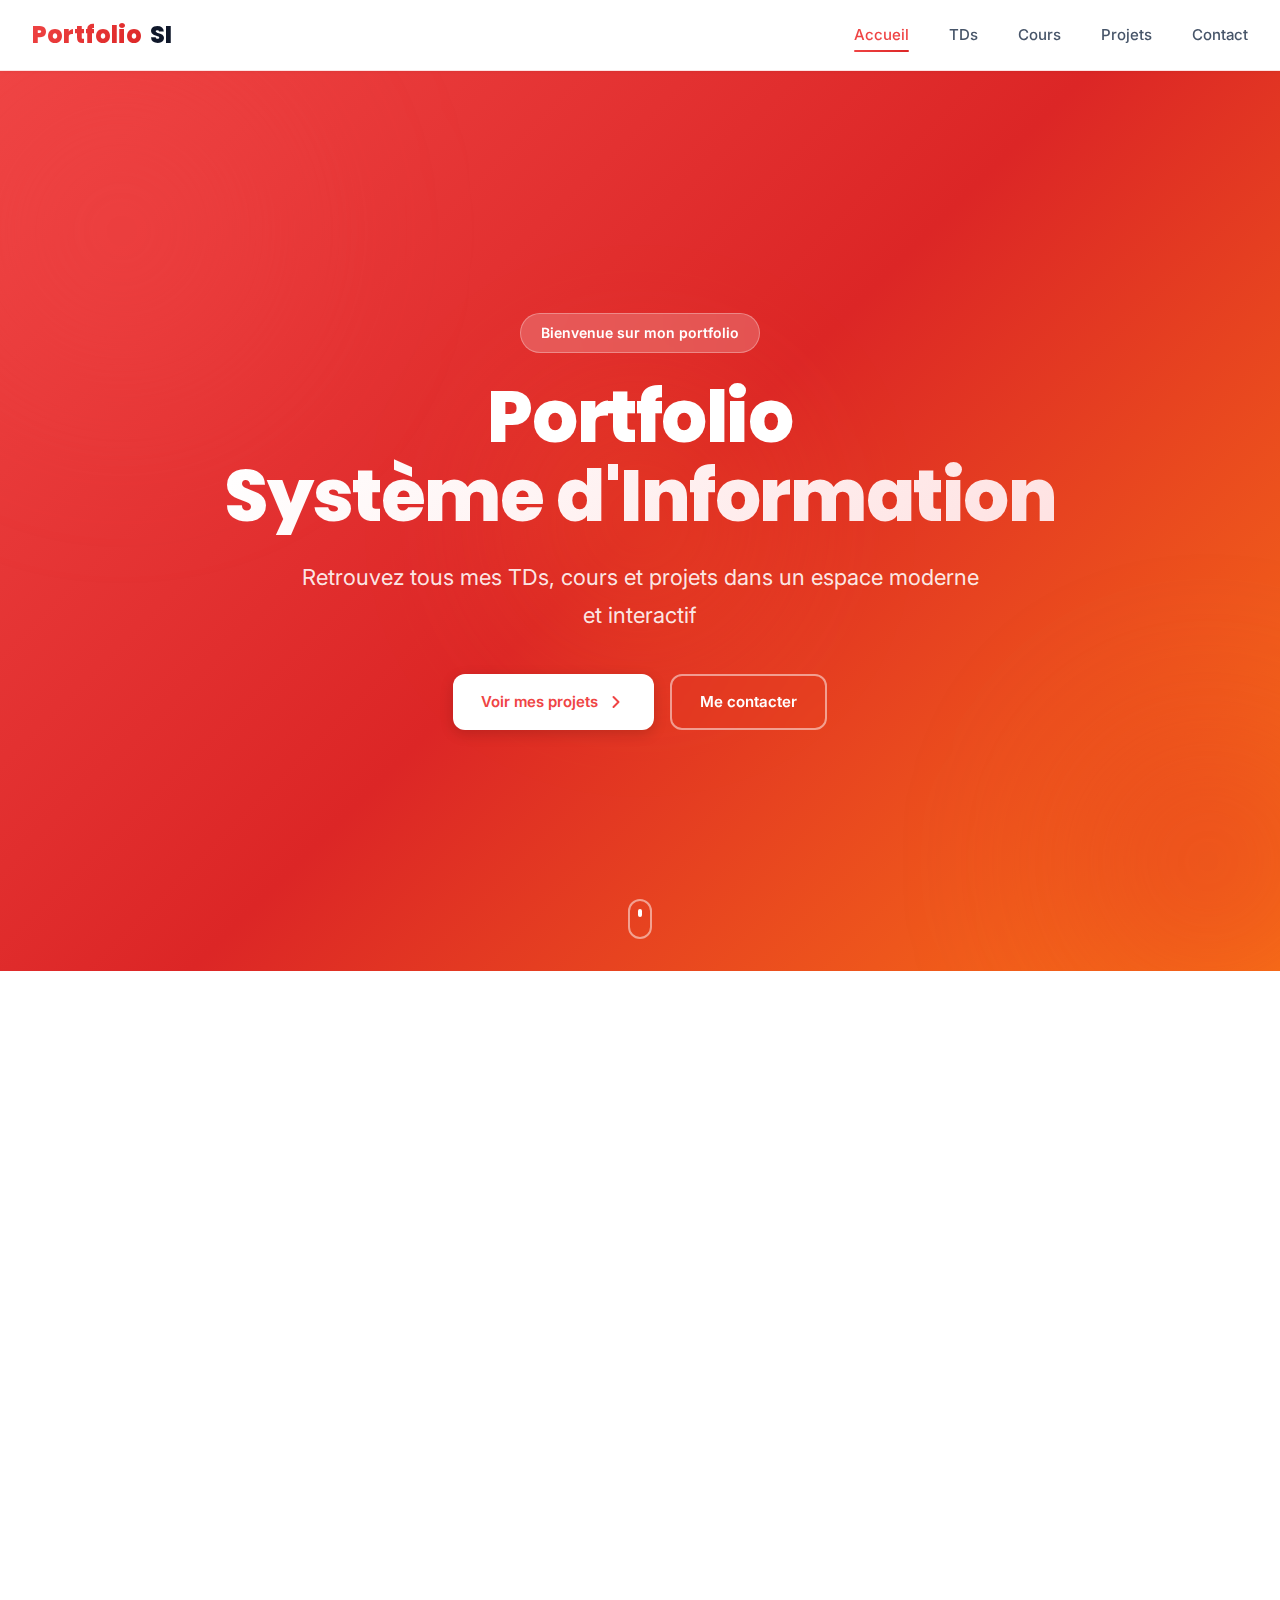
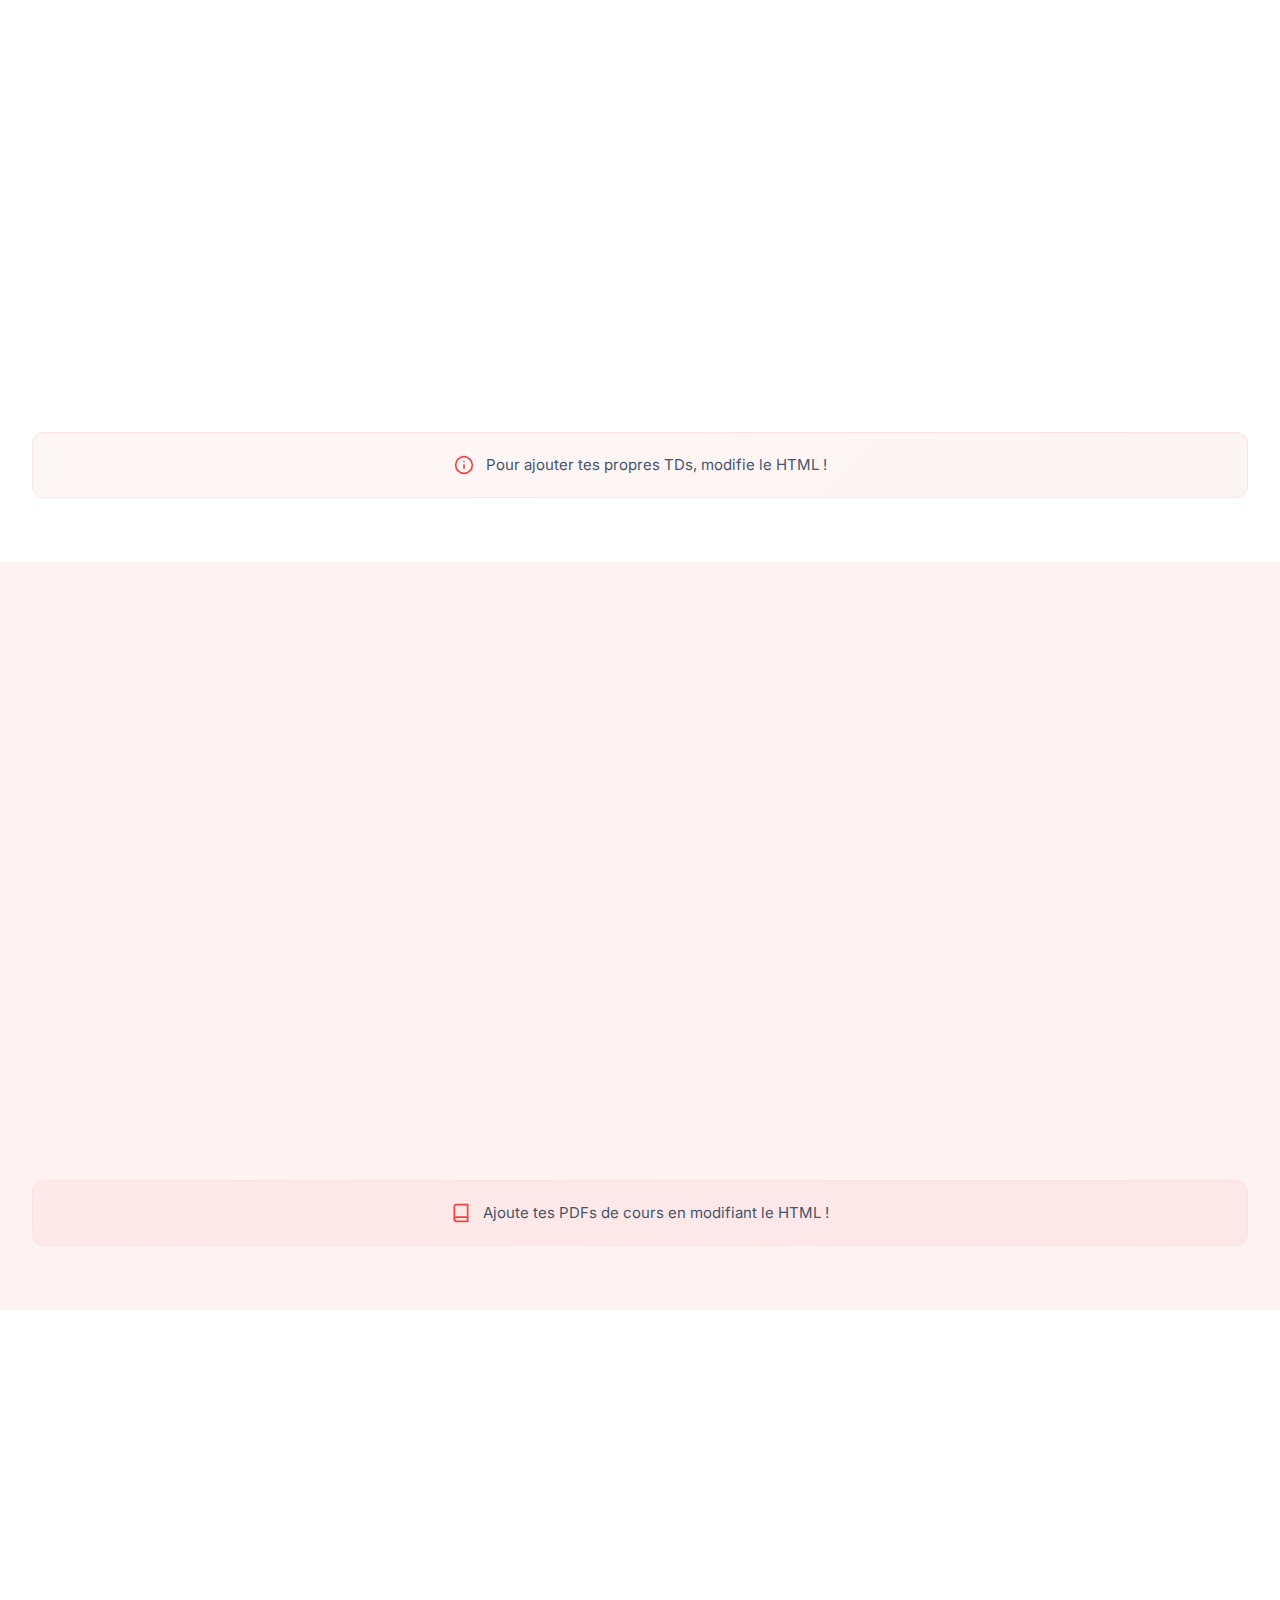
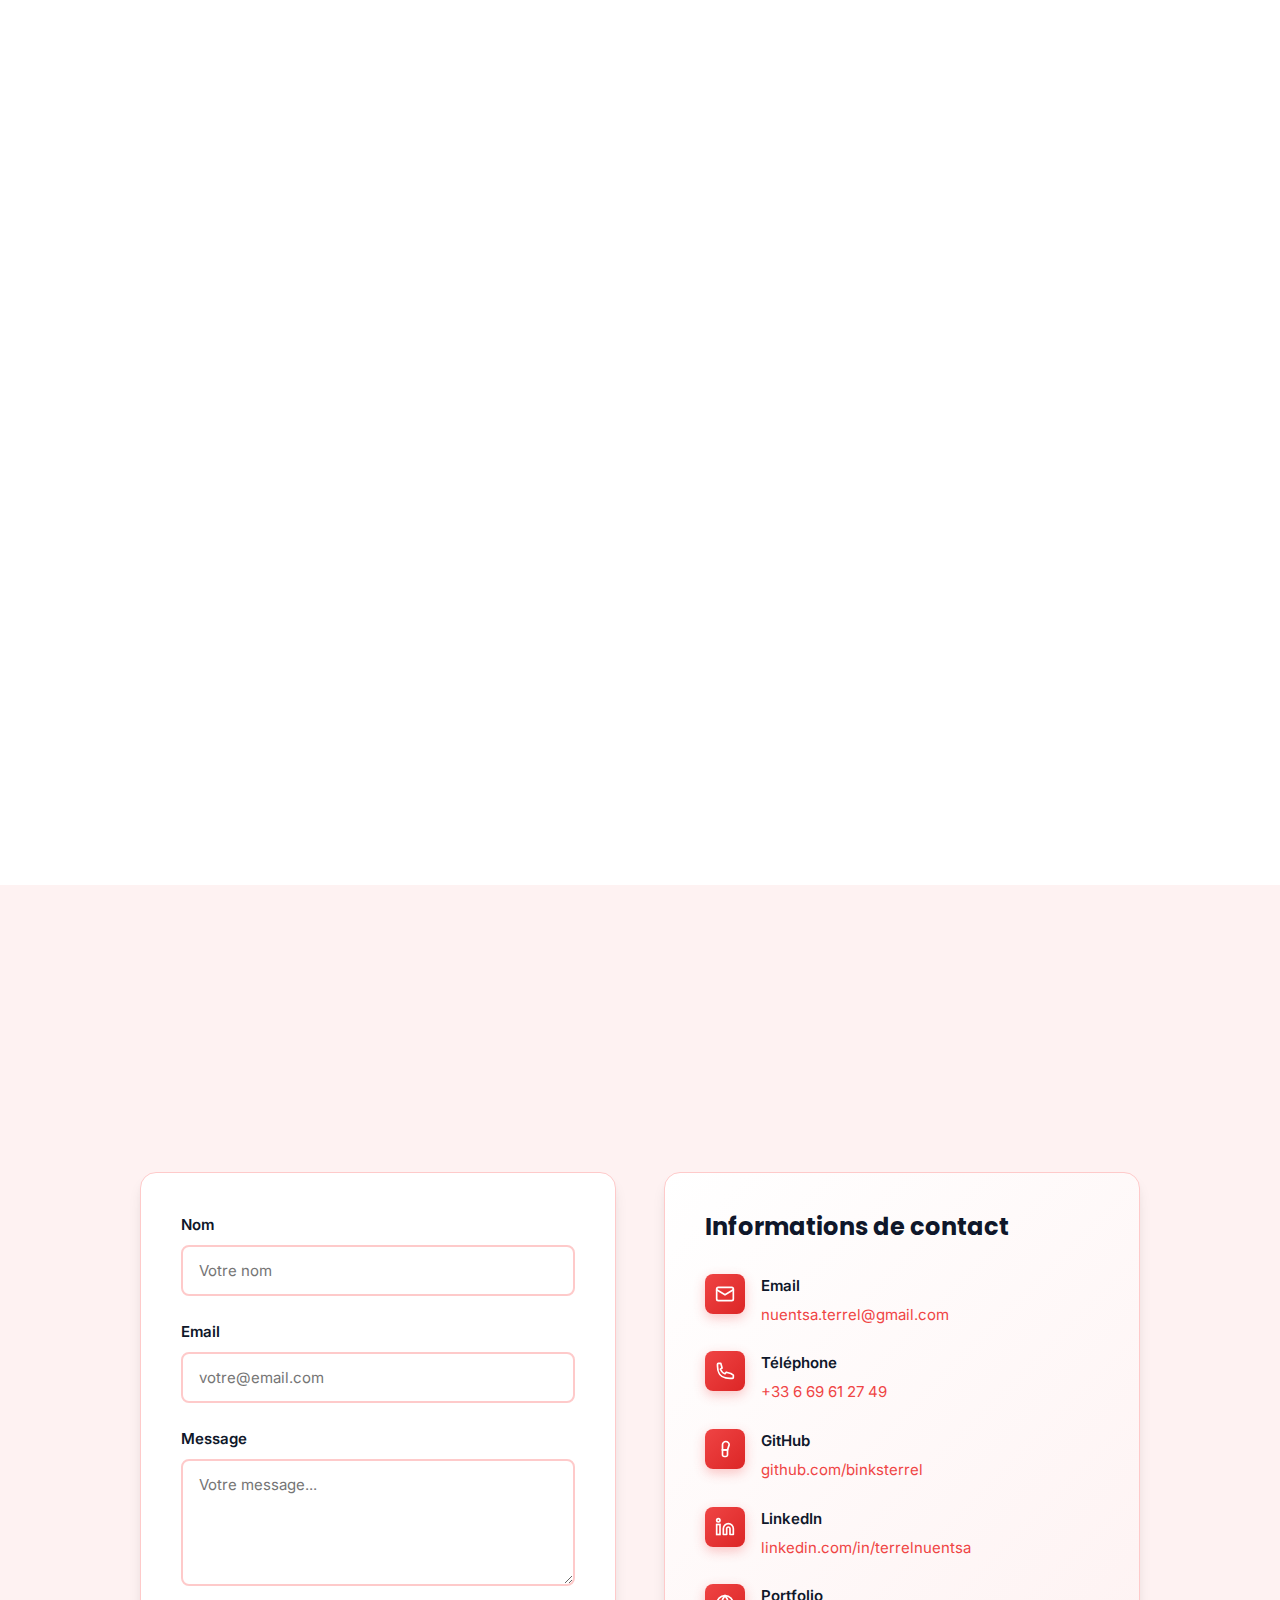
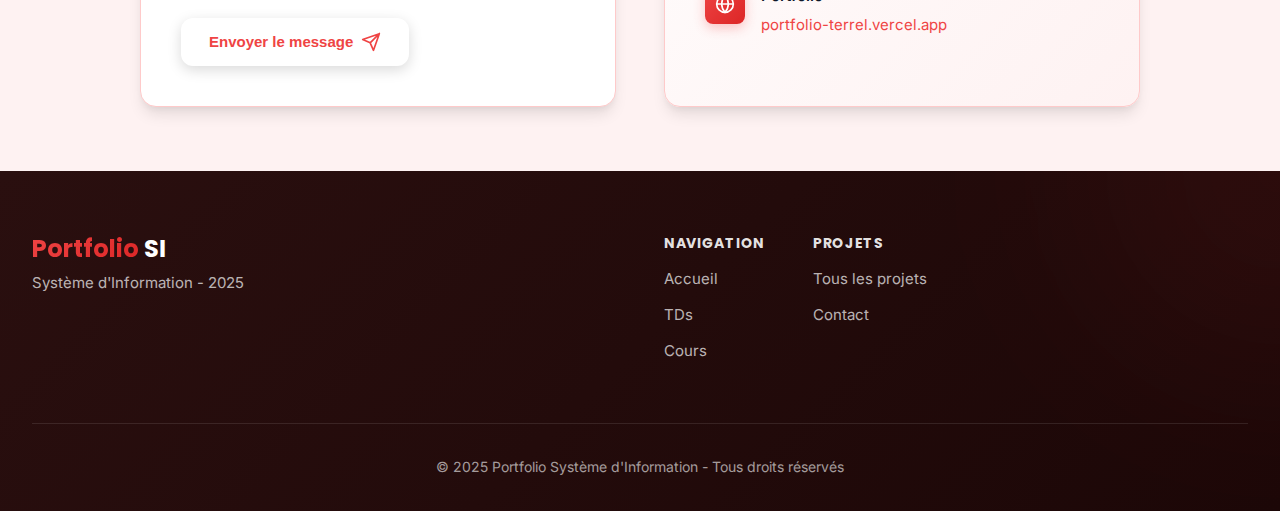
<file: index.html>
<!DOCTYPE html>
<html lang="fr">
<head>
    <meta charset="UTF-8">
    <meta name="viewport" content="width=device-width, initial-scale=1.0">
    <title>Portfolio Système d'Information</title>
    <link rel="preconnect" href="https://fonts.googleapis.com">
    <link rel="preconnect" href="https://fonts.gstatic.com" crossorigin>
    <link href="https://fonts.googleapis.com/css2?family=Inter:wght@300;400;500;600;700;800&family=Poppins:wght@600;700;800&display=swap" rel="stylesheet">
    <link rel="stylesheet" href="style.css">
</head>
<body>
    <nav class="navbar">
        <div class="nav-container">
            <a href="#accueil" class="nav-logo">
                <span class="logo-gradient">Portfolio</span> SI
            </a>
            <ul class="nav-menu">
                <li><a href="#accueil" class="nav-link active">Accueil</a></li>
                <li><a href="#tds" class="nav-link">TDs</a></li>
                <li><a href="#cours" class="nav-link">Cours</a></li>
                <li><a href="#projets" class="nav-link">Projets</a></li>
                <li><a href="#contact" class="nav-link">Contact</a></li>
            </ul>
        </div>
    </nav>

    <section id="accueil" class="hero">
        <div class="hero-background">
            <div class="gradient-orb orb-1"></div>
            <div class="gradient-orb orb-2"></div>
            <div class="gradient-orb orb-3"></div>
        </div>
        <div class="hero-content">
            <div class="hero-badge">Bienvenue sur mon portfolio</div>
            <h1 class="hero-title">
                Portfolio <span class="gradient-text">Système d'Information</span>
            </h1>
            <p class="hero-subtitle">Retrouvez tous mes TDs, cours et projets dans un espace moderne et interactif</p>
            <div class="hero-buttons">
                <a href="#projets" class="btn btn-primary">
                    <span>Voir mes projets</span>
                    <svg width="20" height="20" viewBox="0 0 20 20" fill="none">
                        <path d="M7.5 15L12.5 10L7.5 5" stroke="currentColor" stroke-width="2" stroke-linecap="round" stroke-linejoin="round"/>
                    </svg>
                </a>
                <a href="#contact" class="btn btn-secondary">
                    <span>Me contacter</span>
                </a>
            </div>
        </div>
        <div class="scroll-indicator">
            <div class="mouse"></div>
        </div>
    </section>

    <section id="tds" class="section">
        <div class="container">
            <div class="section-header">
                <span class="section-badge">Apprentissage</span>
                <h2 class="section-title">Travaux Dirigés</h2>
                <p class="section-description">Découvrez mes travaux dirigés et exercices pratiques</p>
            </div>
            <div class="cards-grid">
                <div class="card">
                    <div class="card-icon">
                        <svg width="32" height="32" viewBox="0 0 24 24" fill="none">
                            <path d="M12 2L2 7L12 12L22 7L12 2Z" stroke="currentColor" stroke-width="2" stroke-linecap="round" stroke-linejoin="round"/>
                            <path d="M2 17L12 22L22 17" stroke="currentColor" stroke-width="2" stroke-linecap="round" stroke-linejoin="round"/>
                            <path d="M2 12L12 17L22 12" stroke="currentColor" stroke-width="2" stroke-linecap="round" stroke-linejoin="round"/>
                        </svg>
                    </div>
                    <div class="card-header">
                        <h3>TD1: Introduction aux Systèmes d'Information</h3>
                        <span class="date">15/09/2025</span>
                    </div>
                    <p class="card-description">Découverte des concepts fondamentaux des SI</p>
                    <a href="td1.html" class="btn btn-small">
                        <span>Voir les ressources</span>
                        <svg width="16" height="16" viewBox="0 0 20 20" fill="none">
                            <path d="M7.5 15L12.5 10L7.5 5" stroke="currentColor" stroke-width="2" stroke-linecap="round" stroke-linejoin="round"/>
                        </svg>
                    </a>
                </div>
                <div class="card">
                    <div class="card-icon">
                        <svg width="32" height="32" viewBox="0 0 24 24" fill="none">
                            <rect x="3" y="3" width="18" height="18" rx="2" stroke="currentColor" stroke-width="2"/>
                            <path d="M3 9H21M9 21V9" stroke="currentColor" stroke-width="2"/>
                        </svg>
                    </div>
                    <div class="card-header">
                        <h3>TD2: Processus Organisationnel</h3>
                        <span class="date">22/09/2025</span>
                    </div>
                    <p class="card-description">Requêtes complexes et optimisation</p>
                    <a href="td2.html" class="btn btn-small">
                        <span>Voir les ressources</span>
                        <svg width="16" height="16" viewBox="0 0 20 20" fill="none">
                            <path d="M7.5 15L12.5 10L7.5 5" stroke="currentColor" stroke-width="2" stroke-linecap="round" stroke-linejoin="round"/>
                        </svg>
                    </a>
                </div>
                <div class="card">
                    <div class="card-icon">
                        <svg width="32" height="32" viewBox="0 0 24 24" fill="none">
                            <circle cx="12" cy="12" r="3" stroke="currentColor" stroke-width="2"/>
                            <path d="M12 2V5M12 19V22M22 12H19M5 12H2M19.07 4.93L16.95 7.05M7.05 16.95L4.93 19.07M19.07 19.07L16.95 16.95M7.05 7.05L4.93 4.93" stroke="currentColor" stroke-width="2" stroke-linecap="round"/>
                        </svg>
                    </div>
                    <div class="card-header">
                        <h3>TD3: UML</h3>
                        <span class="date">29/09/2025</span>
                    </div>
                    <p class="card-description">Modélisation avec diagrammes UML</p>
                    <a href="td3.html" class="btn btn-small">
                        <span>Voir les ressources</span>
                        <svg width="16" height="16" viewBox="0 0 20 20" fill="none">
                            <path d="M7.5 15L12.5 10L7.5 5" stroke="currentColor" stroke-width="2" stroke-linecap="round" stroke-linejoin="round"/>
                        </svg>
                    </a>
                </div>
                <div class="card">
                    <div class="card-icon">
                        <svg width="32" height="32" viewBox="0 0 24 24" fill="none">
                            <path d="M3 9H21M3 15H21M9 3V21M15 3V21" stroke="currentColor" stroke-width="2" stroke-linecap="round" stroke-linejoin="round"/>
                        </svg>
                    </div>
                    <div class="card-header">
                        <h3>TD4: Gestion de Projet</h3>
                        <span class="date">06/10/2025</span>
                    </div>
                    <p class="card-description">Planification et suivi de projet avec diagrammes de Gantt</p>
                    <a href="td4.html" class="btn btn-small">
                        <span>Voir les ressources</span>
                        <svg width="16" height="16" viewBox="0 0 20 20" fill="none">
                            <path d="M7.5 15L12.5 10L7.5 5" stroke="currentColor" stroke-width="2" stroke-linecap="round" stroke-linejoin="round"/>
                        </svg>
                    </a>
                </div>
            </div>
            <div class="info-note">
                <svg width="20" height="20" viewBox="0 0 24 24" fill="none">
                    <circle cx="12" cy="12" r="10" stroke="currentColor" stroke-width="2"/>
                    <path d="M12 16V12M12 8H12.01" stroke="currentColor" stroke-width="2" stroke-linecap="round"/>
                </svg>
                <span>Pour ajouter tes propres TDs, modifie le HTML !</span>
            </div>
        </div>
    </section>

    <section id="cours" class="section section-alt">
        <div class="container">
            <div class="section-header">
                <span class="section-badge">Connaissances</span>
                <h2 class="section-title">Cours</h2>
                <p class="section-description">Mes notes de cours et ressources pédagogiques</p>
            </div>
            <div class="cards-grid">
                <div class="card">
                    <div class="card-icon">
                        <svg width="32" height="32" viewBox="0 0 24 24" fill="none">
                            <path d="M4 6H20M4 12H20M4 18H20" stroke="currentColor" stroke-width="2" stroke-linecap="round"/>
                        </svg>
                    </div>
                    <h3>Chapitre 1: Architecture des SI</h3>
                    <p class="card-description">Composants et organisation des systèmes d'information</p>
                    <a href="#" class="btn btn-small">
                        <span>Accéder au cours</span>
                        <svg width="16" height="16" viewBox="0 0 20 20" fill="none">
                            <path d="M7.5 15L12.5 10L7.5 5" stroke="currentColor" stroke-width="2" stroke-linecap="round" stroke-linejoin="round"/>
                        </svg>
                    </a>
                </div>
                <div class="card">
                    <div class="card-icon">
                        <svg width="32" height="32" viewBox="0 0 24 24" fill="none">
                            <rect x="3" y="3" width="7" height="7" stroke="currentColor" stroke-width="2"/>
                            <rect x="14" y="3" width="7" height="7" stroke="currentColor" stroke-width="2"/>
                            <rect x="14" y="14" width="7" height="7" stroke="currentColor" stroke-width="2"/>
                            <rect x="3" y="14" width="7" height="7" stroke="currentColor" stroke-width="2"/>
                        </svg>
                    </div>
                    <h3>Chapitre 2: Modélisation</h3>
                    <p class="card-description">Méthodes et outils de modélisation</p>
                    <a href="#" class="btn btn-small">
                        <span>Accéder au cours</span>
                        <svg width="16" height="16" viewBox="0 0 20 20" fill="none">
                            <path d="M7.5 15L12.5 10L7.5 5" stroke="currentColor" stroke-width="2" stroke-linecap="round" stroke-linejoin="round"/>
                        </svg>
                    </a>
                </div>
                <div class="card">
                    <div class="card-icon">
                        <svg width="32" height="32" viewBox="0 0 24 24" fill="none">
                            <rect x="5" y="11" width="14" height="10" rx="2" stroke="currentColor" stroke-width="2"/>
                            <path d="M12 11V7M12 7C12 5.89543 11.1046 5 10 5H9C7.89543 5 7 5.89543 7 7V11M12 7C12 5.89543 12.8954 5 14 5H15C16.1046 5 17 5.89543 17 7V11" stroke="currentColor" stroke-width="2"/>
                        </svg>
                    </div>
                    <h3>Chapitre 3: Sécurité</h3>
                    <p class="card-description">Principes de sécurité des SI</p>
                    <a href="#" class="btn btn-small">
                        <span>Accéder au cours</span>
                        <svg width="16" height="16" viewBox="0 0 20 20" fill="none">
                            <path d="M7.5 15L12.5 10L7.5 5" stroke="currentColor" stroke-width="2" stroke-linecap="round" stroke-linejoin="round"/>
                        </svg>
                    </a>
                </div>
            </div>
            <div class="info-note">
                <svg width="20" height="20" viewBox="0 0 24 24" fill="none">
                    <path d="M4 19.5A2.5 2.5 0 0 1 6.5 17H20" stroke="currentColor" stroke-width="2" stroke-linecap="round"/>
                    <path d="M6.5 2H20V22H6.5A2.5 2.5 0 0 1 4 19.5V4.5A2.5 2.5 0 0 1 6.5 2Z" stroke="currentColor" stroke-width="2" stroke-linecap="round"/>
                </svg>
                <span>Ajoute tes PDFs de cours en modifiant le HTML !</span>
            </div>
        </div>
    </section>

    <section id="projets" class="section">
        <div class="container">
            <div class="section-header">
                <span class="section-badge">Réalisations</span>
                <h2 class="section-title">Projets</h2>
                <p class="section-description">Découvrez mes projets et réalisations techniques</p>
            </div>
            <div class="projects-grid">
                <div class="project-card">
                    <h3>Bander-Sneakers</h3>
                    <p class="project-description">Site e-commerce complet (produits neufs et d'occasion) avec gestion des commandes, paiements sécurisés et système de fidélisation clients.</p>
                    <div class="tech-tags">
                        <span class="tech-tag">HTML</span>
                        <span class="tech-tag">CSS</span>
                        <span class="tech-tag">JavaScript</span>
                        <span class="tech-tag">PHP</span>
                        <span class="tech-tag">MySQL</span>
                    </div>
                    <a href="#" class="btn btn-small">
                        <span>Voir le projet</span>
                        <svg width="16" height="16" viewBox="0 0 20 20" fill="none">
                            <path d="M7.5 15L12.5 10L7.5 5" stroke="currentColor" stroke-width="2" stroke-linecap="round" stroke-linejoin="round"/>
                        </svg>
                    </a>
                </div>

                <div class="project-card">
                    <h3>QuizMaster</h3>
                    <p class="project-description">Application web de quiz avec inscription, gestion de sessions, système de classement et différents modes de jeu.</p>
                    <div class="tech-tags">
                        <span class="tech-tag">PHP</span>
                        <span class="tech-tag">MySQL</span>
                        <span class="tech-tag">JavaScript</span>
                    </div>
                    <a href="#" class="btn btn-small">
                        <span>Voir le projet</span>
                        <svg width="16" height="16" viewBox="0 0 20 20" fill="none">
                            <path d="M7.5 15L12.5 10L7.5 5" stroke="currentColor" stroke-width="2" stroke-linecap="round" stroke-linejoin="round"/>
                        </svg>
                    </a>
                </div>

                <div class="project-card">
                    <h3>Bandersnatch</h3>
                    <p class="project-description">Jeu de rôle interactif assisté par IA locale (Llama 2), scénarios dynamiques et adaptatifs générés en temps réel.</p>
                    <div class="tech-tags">
                        <span class="tech-tag">HTML</span>
                        <span class="tech-tag">CSS</span>
                        <span class="tech-tag">JavaScript</span>
                        <span class="tech-tag">Python</span>
                        <span class="tech-tag">Flask</span>
                    </div>
                    <a href="#" class="btn btn-small">
                        <span>Voir le projet</span>
                        <svg width="16" height="16" viewBox="0 0 20 20" fill="none">
                            <path d="M7.5 15L12.5 10L7.5 5" stroke="currentColor" stroke-width="2" stroke-linecap="round" stroke-linejoin="round"/>
                        </svg>
                    </a>
                </div>

                <div class="project-card">
                    <h3>Analyse des Infractions à Paris</h3>
                    <p class="project-description">Projet de Data Analyse sur la répartition des infractions dans les 20 arrondissements de Paris, avec visualisation des écarts.</p>
                    <div class="tech-tags">
                        <span class="tech-tag">Excel</span>
                        <span class="tech-tag">Data Analyse</span>
                    </div>
                    <a href="#" class="btn btn-small">
                        <span>Voir le projet</span>
                        <svg width="16" height="16" viewBox="0 0 20 20" fill="none">
                            <path d="M7.5 15L12.5 10L7.5 5" stroke="currentColor" stroke-width="2" stroke-linecap="round" stroke-linejoin="round"/>
                        </svg>
                    </a>
                </div>

                <div class="project-card">
                    <h3>Application de Chat Sécurisée</h3>
                    <p class="project-description">Application de messagerie chiffrée de bout en bout avec gestion multi-utilisateurs, threads et authentification sécurisée.</p>
                    <div class="tech-tags">
                        <span class="tech-tag">Python</span>
                        <span class="tech-tag">Cryptography</span>
                    </div>
                    <a href="#" class="btn btn-small">
                        <span>Voir le projet</span>
                        <svg width="16" height="16" viewBox="0 0 20 20" fill="none">
                            <path d="M7.5 15L12.5 10L7.5 5" stroke="currentColor" stroke-width="2" stroke-linecap="round" stroke-linejoin="round"/>
                        </svg>
                    </a>
                </div>
            </div>
        </section> 
        <section id="contact" class="section section-alt">
            <div class="container">
                <div class="section-header">
                    <span class="section-badge">Restons en contact</span>
                    <h2 class="section-title">Contact</h2>
                    <p class="section-description">N'hésitez pas à me contacter pour toute question ou collaboration</p>
                </div>
                <div class="contact-container">
                    <form class="contact-form">
                        <div class="form-group">
                            <label for="name">Nom</label>
                            <input type="text" id="name" name="name" placeholder="Votre nom" required>
                        </div>
                        <div class="form-group">
                            <label for="email">Email</label>
                            <input type="email" id="email" name="email" placeholder="votre@email.com" required>
                        </div>
                        <div class="form-group">
                            <label for="message">Message</label>
                            <textarea id="message" name="message" rows="5" placeholder="Votre message..." required></textarea>
                        </div>
                        <button type="submit" class="btn btn-primary">
                            <span>Envoyer le message</span>
                            <svg width="20" height="20" viewBox="0 0 24 24" fill="none">
                                <path d="M22 2L11 13M22 2L15 22L11 13M22 2L2 9L11 13" stroke="currentColor" stroke-width="2" stroke-linecap="round" stroke-linejoin="round"/>
                            </svg>
                        </button>
                    </form>

                    <div class="contact-info">
                        <h3>Informations de contact</h3>
                        <div class="contact-item">
                            <div class="contact-icon">
                                <svg width="20" height="20" viewBox="0 0 24 24" fill="none">
                                    <rect x="2" y="4" width="20" height="16" rx="2" stroke="currentColor" stroke-width="2"/>
                                    <path d="M2 7L12 13L22 7" stroke="currentColor" stroke-width="2" stroke-linecap="round"/>
                                </svg>
                            </div>
                            <div>
                                <strong>Email</strong>
                                <a href="mailto:nuentsa.terrel@gmail.com">nuentsa.terrel@gmail.com</a>
                            </div>
                        </div>
                        <div class="contact-item">
                            <div class="contact-icon">
                                <svg width="20" height="20" viewBox="0 0 24 24" fill="none">
                                    <path d="M22 16.92V19.92C22 20.4728 21.5523 20.9203 21 20.9203H18C7.50659 20.9203 3 16.4137 3 5.92029V3.92029C3 3.36758 3.44772 2.92029 4 2.92029H7L8.5 8.42029L6.5 9.92029C7.5 12.4203 9.5 14.4203 12 15.4203L13.5 13.4203L19 14.9203L22 16.92Z" stroke="currentColor" stroke-width="2" stroke-linecap="round" stroke-linejoin="round"/>
                                </svg>
                            </div>
                            <div>
                                <strong>Téléphone</strong>
                                <a href="tel:+33669612749">+33 6 69 61 27 49</a>
                            </div>
                        </div>
                        <div class="contact-item">
                            <div class="contact-icon">
                                <svg width="20" height="20" viewBox="0 0 24 24" fill="none">
                                    <path d="M9 19C9 19.5304 9.21071 20.0391 9.58579 20.4142C9.96086 20.7893 10.4696 21 11 21H13C13.5304 21 14.0391 20.7893 14.4142 20.4142C14.7893 20.0391 15 19.5304 15 19V13H9V19Z" stroke="currentColor" stroke-width="2"/>
                                    <path d="M9 7C9 5.93913 9.42143 4.92172 10.1716 4.17157C10.9217 3.42143 11.9391 3 13 3C14.0609 3 15.0783 3.42143 15.8284 4.17157C16.5786 4.92172 17 5.93913 17 7L15 13H9L9 7Z" stroke="currentColor" stroke-width="2"/>
                                </svg>
                            </div>
                            <div>
                                <strong>GitHub</strong>
                                <a href="https://github.com" target="_blank">github.com/binksterrel</a>
                            </div>
                        </div>
                        <div class="contact-item">
                            <div class="contact-icon">
                                <svg width="20" height="20" viewBox="0 0 24 24" fill="none">
                                    <path d="M16 8C17.5913 8 19.1174 8.63214 20.2426 9.75736C21.3679 10.8826 22 12.4087 22 14V21H18V14C18 13.4696 17.7893 12.9609 17.4142 12.5858C17.0391 12.2107 16.5304 12 16 12C15.4696 12 14.9609 12.2107 14.5858 12.5858C14.2107 12.9609 14 13.4696 14 14V21H10V14C10 12.4087 10.6321 10.8826 11.7574 9.75736C12.8826 8.63214 14.4087 8 16 8Z" stroke="currentColor" stroke-width="2" stroke-linecap="round" stroke-linejoin="round"/>
                                    <rect x="2" y="9" width="4" height="12" stroke="currentColor" stroke-width="2"/>
                                    <circle cx="4" cy="4" r="2" stroke="currentColor" stroke-width="2"/>
                                </svg>
                            </div>
                            <div>
                                <strong>LinkedIn</strong>
                                <a href="https://www.linkedin.com/in/terrelnuentsa" target="_blank">linkedin.com/in/terrelnuentsa</a>
                            </div>
                        </div>
                        <div class="contact-item">
                            <div class="contact-icon">
                                <svg width="20" height="20" viewBox="0 0 24 24" fill="none">
                                    <circle cx="12" cy="12" r="10" stroke="currentColor" stroke-width="2"/>
                                    <path d="M2 12H22M12 2C14.5013 4.73835 15.9228 8.29203 16 12C15.9228 15.708 14.5013 19.2616 12 22C9.49872 19.2616 8.07725 15.708 8 12C8.07725 8.29203 9.49872 4.73835 12 2Z" stroke="currentColor" stroke-width="2"/>
                                </svg>
                            </div>
                            <div>
                                <strong>Portfolio</strong>
                                <a href="https://portfolio-terrel.vercel.app" target="_blank">portfolio-terrel.vercel.app</a>
                            </div>
                        </div>
                    </div>
                </div>
            </div>
        </section>

        <footer class="footer">
            <div class="footer-background">
                <div class="footer-orb"></div>
            </div>
            <div class="container">
                <div class="footer-content">
                    <div class="footer-brand">
                        <h3 class="footer-logo">
                            <span class="logo-gradient">Portfolio</span> SI
                        </h3>
                        <p>Système d'Information - 2025</p>
                    </div>
                    <nav class="footer-nav">
                        <div class="footer-nav-group">
                            <h4>Navigation</h4>
                            <a href="#accueil">Accueil</a>
                            <a href="#tds">TDs</a>
                            <a href="#cours">Cours</a>
                        </div>
                        <div class="footer-nav-group">
                            <h4>Projets</h4>
                            <a href="#projets">Tous les projets</a>
                            <a href="#contact">Contact</a>
                        </div>
                    </nav>
                </div>
                <div class="footer-bottom">
                    <p class="copyright">© 2025 Portfolio Système d'Information - Tous droits réservés</p>
                </div>
            </div>
        </footer>

        <script src="main.js"></script>
</body>
</html>
</file>
<file: style.css>
/* Reset et variables CSS modernes avec nouvelle palette de couleurs rouges */
* {
  margin: 0;
  padding: 0;
  box-sizing: border-box;
}

:root {
  /* Palette de couleurs moderne - tons rouges */
  --primary: #ef4444; /* Rouge principal */
  --primary-dark: #b91c1c; /* Rouge plus foncé */
  --primary-light: #f87171; /* Rouge plus clair */
  --secondary: #dc2626; /* Rouge complémentaire */
  --accent: #f97316; /* Accent orange-rouge pour contraste */

  /* Couleurs de texte */
  --text-primary: #0f172a;
  --text-secondary: #475569;
  --text-tertiary: #94a3b8;
  --text-light: #ffffff;

  /* Backgrounds */
  --bg-primary: #ffffff;
  --bg-secondary: #fef2f2; /* Fond secondaire rouge très clair */
  --bg-tertiary: #fee2e2; /* Fond tertiaire rouge pâle */
  --bg-color: #ffffff;

  /* Borders */
  --border-color: #fecaca; /* Bordure rouge pâle */
  --border-light: #fee2e2;

  /* Shadows */
  --shadow-sm: 0 1px 2px 0 rgba(0, 0, 0, 0.05);
  --shadow-md: 0 4px 6px -1px rgba(0, 0, 0, 0.1), 0 2px 4px -1px rgba(0, 0, 0, 0.06);
  --shadow-lg: 0 10px 15px -3px rgba(0, 0, 0, 0.1), 0 4px 6px -2px rgba(0, 0, 0, 0.05);
  --shadow-xl: 0 20px 25px -5px rgba(0, 0, 0, 0.1), 0 10px 10px -5px rgba(0, 0, 0, 0.04);
  --shadow-2xl: 0 25px 50px -12px rgba(0, 0, 0, 0.25);
  --card-shadow: var(--shadow-md);

  /* Gradients */
  --gradient-primary: linear-gradient(135deg, #ef4444 0%, #dc2626 100%);
  --gradient-secondary: linear-gradient(135deg, #f97316 0%, #dc2626 100%);
  --gradient-accent: linear-gradient(135deg, #f97316 0%, #ef4444 100%);

  /* Spacing */
  --spacing-xs: 0.5rem;
  --spacing-sm: 1rem;
  --spacing-md: 1.5rem;
  --spacing-lg: 2rem;
  --spacing-xl: 3rem;
  --spacing-2xl: 4rem;

  /* Border radius */
  --radius-sm: 0.375rem;
  --radius-md: 0.5rem;
  --radius-lg: 0.75rem;
  --radius-xl: 1rem;
  --radius-2xl: 1.5rem;
  --radius-full: 9999px;

  /* Transitions */
  --transition-fast: 150ms cubic-bezier(0.4, 0, 0.2, 1);
  --transition-base: 300ms cubic-bezier(0.4, 0, 0.2, 1);
  --transition-slow: 500ms cubic-bezier(0.4, 0, 0.2, 1);
}

/* Typographie moderne avec Google Fonts */
body {
  font-family: "Inter", -apple-system, BlinkMacSystemFont, "Segoe UI", Roboto, sans-serif;
  line-height: 1.6;
  color: var(--text-primary);
  background-color: var(--bg-primary);
  scroll-behavior: smooth;
  -webkit-font-smoothing: antialiased;
  -moz-osx-font-smoothing: grayscale;
}

h1,
h2,
h3,
h4,
h5,
h6 {
  font-family: "Poppins", sans-serif;
  font-weight: 700;
  line-height: 1.2;
}

/* Navigation avec effet glassmorphism */
.navbar {
  background: rgba(255, 255, 255, 0.8);
  backdrop-filter: blur(12px);
  -webkit-backdrop-filter: blur(12px);
  box-shadow: 0 1px 3px rgba(0, 0, 0, 0.05);
  position: sticky;
  top: 0;
  z-index: 1000;
  border-bottom: 1px solid var(--border-light);
  transition: all var(--transition-base);
}

.nav-container {
  max-width: 1280px;
  margin: 0 auto;
  padding: 1rem 2rem;
  display: flex;
  justify-content: space-between;
  align-items: center;
}

.nav-logo {
  font-family: "Poppins", sans-serif;
  font-size: 1.5rem;
  font-weight: 800;
  color: var(--text-primary);
  text-decoration: none;
  display: flex;
  align-items: center;
  gap: 0.5rem;
  transition: transform var(--transition-base);
}

.nav-logo:hover {
  transform: translateY(-2px);
}

.logo-gradient {
  background: var(--gradient-primary);
  -webkit-background-clip: text;
  -webkit-text-fill-color: transparent;
  background-clip: text;
}

.nav-menu {
  display: flex;
  list-style: none;
  gap: 2.5rem;
  align-items: center;
}

.nav-link {
  color: var(--text-secondary);
  text-decoration: none;
  font-weight: 500;
  font-size: 0.9375rem;
  position: relative;
  transition: color var(--transition-base);
  padding: 0.5rem 0;
}

.nav-link::before {
  content: "";
  position: absolute;
  bottom: 0;
  left: 0;
  width: 0;
  height: 2px;
  background: var(--gradient-primary);
  transition: width var(--transition-base);
  border-radius: var(--radius-full);
}

.nav-link:hover,
.nav-link.active {
  color: var(--primary);
}

.nav-link:hover::before,
.nav-link.active::before {
  width: 100%;
}

/* Hero section avec gradients animés et design moderne */
.hero {
  position: relative;
  min-height: 100vh;
  display: flex;
  align-items: center;
  justify-content: center;
  overflow: hidden;
  background: linear-gradient(135deg, #ef4444 0%, #dc2626 50%, #f97316 100%);
  padding: 2rem;
}

.hero-background {
  position: absolute;
  inset: 0;
  overflow: hidden;
}

.gradient-orb {
  position: absolute;
  border-radius: 50%;
  filter: blur(80px);
  opacity: 0.6;
  animation: float 20s ease-in-out infinite;
}

.orb-1 {
  width: 500px;
  height: 500px;
  background: radial-gradient(circle, rgba(239, 68, 68, 0.8) 0%, transparent 70%);
  top: -10%;
  left: -10%;
  animation-delay: 0s;
}

.orb-2 {
  width: 400px;
  height: 400px;
  background: radial-gradient(circle, rgba(220, 38, 38, 0.8) 0%, transparent 70%);
  bottom: -10%;
  right: -10%;
  animation-delay: 7s;
}

.orb-3 {
  width: 350px;
  height: 350px;
  background: radial-gradient(circle, rgba(249, 115, 22, 0.6) 0%, transparent 70%);
  top: 50%;
  left: 50%;
  transform: translate(-50%, -50%);
  animation-delay: 14s;
}

@keyframes float {
  0%,
  100% {
    transform: translate(0, 0) scale(1);
  }
  33% {
    transform: translate(30px, -30px) scale(1.1);
  }
  66% {
    transform: translate(-20px, 20px) scale(0.9);
  }
}

.hero-content {
  position: relative;
  z-index: 10;
  text-align: center;
  max-width: 900px;
  animation: fadeInUp 1s ease-out;
}

@keyframes fadeInUp {
  from {
    opacity: 0;
    transform: translateY(30px);
  }
  to {
    opacity: 1;
    transform: translateY(0);
  }
}

.hero-badge {
  display: inline-block;
  padding: 0.5rem 1.25rem;
  background: rgba(255, 255, 255, 0.2);
  backdrop-filter: blur(10px);
  border: 1px solid rgba(255, 255, 255, 0.3);
  border-radius: var(--radius-full);
  color: white;
  font-size: 0.875rem;
  font-weight: 600;
  margin-bottom: 1.5rem;
  animation: fadeInUp 1s ease-out 0.2s both;
}

.hero-title {
  font-size: clamp(2.5rem, 6vw, 4.5rem);
  font-weight: 800;
  color: white;
  margin-bottom: 1.5rem;
  letter-spacing: -0.02em;
  line-height: 1.1;
  animation: fadeInUp 1s ease-out 0.4s both;
}

.gradient-text {
  background: linear-gradient(135deg, #ffffff 0%, #fee2e2 100%);
  -webkit-background-clip: text;
  -webkit-text-fill-color: transparent;
  background-clip: text;
  display: inline-block;
}

.hero-subtitle {
  font-size: clamp(1.125rem, 2vw, 1.375rem);
  color: rgba(255, 255, 255, 0.9);
  margin-bottom: 2.5rem;
  font-weight: 400;
  line-height: 1.7;
  max-width: 700px;
  margin-left: auto;
  margin-right: auto;
  animation: fadeInUp 1s ease-out 0.6s both;
}

.hero-buttons {
  display: flex;
  gap: 1rem;
  justify-content: center;
  flex-wrap: wrap;
  animation: fadeInUp 1s ease-out 0.8s both;
}

/* Boutons modernes avec animations */
.btn {
  display: inline-flex;
  align-items: center;
  gap: 0.5rem;
  padding: 0.875rem 1.75rem;
  border-radius: var(--radius-lg);
  font-weight: 600;
  font-size: 0.9375rem;
  text-decoration: none;
  transition: all var(--transition-base);
  cursor: pointer;
  border: none;
  position: relative;
  overflow: hidden;
}

.btn::before {
  content: "";
  position: absolute;
  inset: 0;
  background: linear-gradient(135deg, rgba(255, 255, 255, 0.2) 0%, transparent 100%);
  opacity: 0;
  transition: opacity var(--transition-base);
}

.btn:hover::before {
  opacity: 1;
}

.btn-primary {
  background: white;
  color: var(--primary);
  box-shadow: 0 4px 14px rgba(0, 0, 0, 0.15);
}

.btn-primary:hover {
  transform: translateY(-2px);
  box-shadow: 0 8px 20px rgba(0, 0, 0, 0.2);
}

.btn-secondary {
  background: transparent;
  color: white;
  border: 2px solid rgba(255, 255, 255, 0.5);
  backdrop-filter: blur(10px);
}

.btn-secondary:hover {
  background: rgba(255, 255, 255, 0.15);
  border-color: white;
  transform: translateY(-2px);
}

.btn-small {
  padding: 0.625rem 1.25rem;
  font-size: 0.875rem;
  background: var(--gradient-primary);
  color: white;
  box-shadow: 0 4px 12px rgba(239, 68, 68, 0.3);
}

.btn-small:hover {
  transform: translateY(-2px);
  box-shadow: 0 8px 20px rgba(239, 68, 68, 0.4);
}

/* Indicateur de scroll animé */
.scroll-indicator {
  position: absolute;
  bottom: 2rem;
  left: 50%;
  transform: translateX(-50%);
  animation: bounce 2s infinite;
}

@keyframes bounce {
  0%,
  100% {
    transform: translateX(-50%) translateY(0);
  }
  50% {
    transform: translateX(-50%) translateY(10px);
  }
}

.mouse {
  width: 24px;
  height: 40px;
  border: 2px solid rgba(255, 255, 255, 0.5);
  border-radius: 12px;
  position: relative;
}

.mouse::before {
  content: "";
  position: absolute;
  top: 8px;
  left: 50%;
  transform: translateX(-50%);
  width: 4px;
  height: 8px;
  background: white;
  border-radius: 2px;
  animation: scroll 2s infinite;
}

@keyframes scroll {
  0% {
    opacity: 1;
    transform: translateX(-50%) translateY(0);
  }
  100% {
    opacity: 0;
    transform: translateX(-50%) translateY(12px);
  }
}

/* Sections avec meilleur espacement */
.section {
  padding: var(--spacing-2xl) 2rem;
}

.section-alt {
  background: var(--bg-secondary);
}

.container {
  max-width: 1280px;
  margin: 0 auto;
}

/* En-têtes de section modernisés */
.section-header {
  text-align: center;
  margin-bottom: var(--spacing-2xl);
}

.section-badge {
  display: inline-block;
  padding: 0.5rem 1rem;
  background: var(--gradient-primary);
  color: white;
  border-radius: var(--radius-full);
  font-size: 0.875rem;
  font-weight: 600;
  margin-bottom: 1rem;
  box-shadow: 0 4px 12px rgba(239, 68, 68, 0.3);
}

.section-title {
  font-size: clamp(2rem, 4vw, 3rem);
  font-weight: 800;
  color: var(--text-primary);
  margin-bottom: 1rem;
  letter-spacing: -0.02em;
}

.section-description {
  font-size: 1.125rem;
  color: var(--text-secondary);
  max-width: 600px;
  margin: 0 auto;
  line-height: 1.7;
}

/* Cartes avec design moderne et animations */
.cards-grid {
  display: grid;
  grid-template-columns: repeat(auto-fit, minmax(320px, 1fr));
  gap: 2rem;
  margin-bottom: 2rem;
}

.card {
  background-color: var(--bg-color);
  border-radius: 1rem;
  padding: 2rem;
  box-shadow: var(--card-shadow);
  transition: all 0.4s cubic-bezier(0.4, 0, 0.2, 1);
  border: 1px solid var(--border-color);
  position: relative;
  overflow: hidden;
  display: flex;
  flex-direction: column;
}

.card::before {
  content: "";
  position: absolute;
  top: 0;
  left: 0;
  right: 0;
  height: 4px;
  background: var(--gradient-primary);
  transform: scaleX(0);
  transform-origin: left;
  transition: transform var(--transition-base);
}

.card:hover {
  transform: translateY(-8px);
  box-shadow: var(--shadow-xl);
  border-color: var(--primary-light);
}

.card:hover::before {
  transform: scaleX(1);
}

.card-icon {
  width: 56px;
  height: 56px;
  background: var(--gradient-primary);
  border-radius: var(--radius-lg);
  display: flex;
  align-items: center;
  justify-content: center;
  margin-bottom: 1.5rem;
  color: white;
  box-shadow: 0 4px 12px rgba(239, 68, 68, 0.3);
  transition: transform var(--transition-base);
}

.card:hover .card-icon {
  transform: scale(1.1) rotate(5deg);
}

.card-header {
  margin-bottom: 1rem;
}

.card h3 {
  font-size: 1.25rem;
  font-weight: 700;
  margin-bottom: 0.5rem;
  color: var(--text-primary);
  line-height: 1.4;
}

.date {
  display: inline-block;
  font-size: 0.875rem;
  color: var(--text-tertiary);
  font-weight: 500;
}

.card-description {
  color: var(--text-light);
  margin-bottom: 1.5rem;
  flex-grow: 1;
}

/* Grille de projets avec featured card */
.projects-grid {
  display: grid;
  grid-template-columns: repeat(auto-fit, minmax(350px, 1fr));
  gap: 2rem;
}

.project-card {
  background-color: var(--bg-color);
  border-radius: 1rem;
  padding: 2.5rem;
  box-shadow: var(--card-shadow);
  transition: all 0.4s cubic-bezier(0.4, 0, 0.2, 1);
  border: 1px solid var(--border-color);
  position: relative;
  overflow: hidden;
  display: flex;
  flex-direction: column;
}

.project-card::before {
  content: "";
  position: absolute;
  top: 0;
  left: 0;
  right: 0;
  height: 5px;
  background: var(--gradient-primary);
  transform: scaleX(0);
  transform-origin: left;
  transition: transform var(--transition-base);
}

.project-card:hover {
  transform: translateY(-10px);
  box-shadow: var(--shadow-2xl);
  border-color: var(--primary-light);
}

.project-card:hover::before {
  transform: scaleX(1);
}

.project-card.featured {
  grid-column: span 1;
  background: linear-gradient(135deg, rgba(239, 68, 68, 0.05) 0%, rgba(220, 38, 38, 0.05) 100%);
  border: 2px solid var(--primary-light);
}

.project-badge {
  display: inline-block;
  padding: 0.375rem 0.875rem;
  background: var(--gradient-primary);
  color: white;
  border-radius: var(--radius-full);
  font-size: 0.75rem;
  font-weight: 700;
  text-transform: uppercase;
  letter-spacing: 0.05em;
  margin-bottom: 1rem;
  box-shadow: 0 4px 12px rgba(239, 68, 68, 0.3);
}

.project-card h3 {
  font-size: 1.5rem;
  font-weight: 700;
  margin-bottom: 1rem;
  color: var(--text-primary);
}

.project-description {
  color: var(--text-light);
  margin-bottom: 1.5rem;
  flex-grow: 1;
}

/* Tags technologiques avec hover effects */
.tech-tags {
  display: flex;
  gap: 0.5rem;
  margin-bottom: 1.5rem;
  flex-wrap: wrap;
}

.tech-tag {
  display: inline-block;
  padding: 0.5rem 1rem;
  background: var(--bg-secondary);
  color: var(--primary);
  border-radius: var(--radius-full);
  font-size: 0.8125rem;
  font-weight: 600;
  border: 1px solid var(--border-color);
  transition: all var(--transition-base);
}

.tech-tag:hover {
  background: var(--gradient-primary);
  color: white;
  transform: translateY(-2px);
  box-shadow: 0 4px 12px rgba(239, 68, 68, 0.3);
  border-color: transparent;
}

/* Note d'information stylisée */
.info-note {
  display: flex;
  align-items: center;
  justify-content: center;
  gap: 0.75rem;
  padding: 1.25rem;
  background: linear-gradient(135deg, rgba(239, 68, 68, 0.05) 0%, rgba(220, 38, 38, 0.05) 100%);
  border: 1px solid var(--border-light);
  border-radius: var(--radius-lg);
  color: var(--text-secondary);
  font-size: 0.9375rem;
  margin-top: 2rem;
}

.info-note svg {
  color: var(--primary);
  flex-shrink: 0;
}

/* Formulaire de contact moderne */
.contact-container {
  display: grid;
  grid-template-columns: repeat(auto-fit, minmax(320px, 1fr));
  gap: 3rem;
  max-width: 1000px;
  margin: 0 auto;
}

.contact-form {
  background: var(--bg-primary);
  padding: 2.5rem;
  border-radius: var(--radius-xl);
  box-shadow: var(--shadow-lg);
  border: 1px solid var(--border-color);
}

.form-group {
  margin-bottom: 1.5rem;
}

.form-group label {
  display: block;
  margin-bottom: 0.5rem;
  font-weight: 600;
  color: var(--text-primary);
  font-size: 0.9375rem;
}

.form-group input,
.form-group textarea {
  width: 100%;
  padding: 0.875rem 1rem;
  border: 2px solid var(--border-color);
  border-radius: var(--radius-md);
  font-family: inherit;
  font-size: 0.9375rem;
  transition: all var(--transition-base);
  background: var(--bg-primary);
  color: var(--text-primary);
}

.form-group input:focus,
.form-group textarea:focus {
  outline: none;
  border-color: var(--primary);
  box-shadow: 0 0 0 4px rgba(239, 68, 68, 0.1);
}

.form-group textarea {
  resize: vertical;
  min-height: 120px;
}

/* Informations de contact avec icônes */
.contact-info {
  background: linear-gradient(135deg, var(--bg-primary) 0%, var(--bg-secondary) 100%);
  padding: 2.5rem;
  border-radius: var(--radius-xl);
  box-shadow: var(--shadow-lg);
  border: 1px solid var(--border-color);
}

.contact-info h3 {
  font-size: 1.5rem;
  margin-bottom: 2rem;
  color: var(--text-primary);
}

.contact-item {
  display: flex;
  gap: 1rem;
  margin-bottom: 1.5rem;
  align-items: flex-start;
}

.contact-icon {
  width: 40px;
  height: 40px;
  background: var(--gradient-primary);
  border-radius: var(--radius-md);
  display: flex;
  align-items: center;
  justify-content: center;
  color: white;
  flex-shrink: 0;
  box-shadow: 0 4px 12px rgba(239, 68, 68, 0.3);
}

.contact-item div:last-child {
  flex: 1;
}

.contact-item strong {
  display: block;
  margin-bottom: 0.25rem;
  color: var(--text-primary);
  font-weight: 600;
  font-size: 0.9375rem;
}

.contact-item a {
  color: var(--primary);
  text-decoration: none;
  transition: color var(--transition-base);
  font-size: 0.9375rem;
}

.contact-item a:hover {
  color: var(--primary-dark);
  text-decoration: underline;
}

/* Footer moderne avec gradient */
.footer {
  background: linear-gradient(135deg, #2a0f0f 0%, #1c0707 100%); /* Gradient rouge sombre */
  color: white;
  padding: 4rem 2rem 2rem;
  position: relative;
  overflow: hidden;
}

.footer-background {
  position: absolute;
  inset: 0;
  overflow: hidden;
  opacity: 0.3;
}

.footer-orb {
  position: absolute;
  width: 600px;
  height: 600px;
  background: radial-gradient(circle, rgba(239, 68, 68, 0.3) 0%, transparent 70%);
  border-radius: 50%;
  filter: blur(80px);
  top: -300px;
  right: -300px;
}

.footer-content {
  position: relative;
  z-index: 10;
  display: grid;
  grid-template-columns: repeat(auto-fit, minmax(250px, 1fr));
  gap: 3rem;
  margin-bottom: 3rem;
}

.footer-brand h3 {
  font-size: 1.5rem;
  margin-bottom: 0.5rem;
}

.footer-brand p {
  color: rgba(255, 255, 255, 0.7);
  font-size: 0.9375rem;
}

.footer-nav {
  display: flex;
  gap: 3rem;
}

.footer-nav-group h4 {
  font-size: 0.875rem;
  font-weight: 700;
  text-transform: uppercase;
  letter-spacing: 0.05em;
  margin-bottom: 1rem;
  color: rgba(255, 255, 255, 0.9);
}

.footer-nav-group a {
  display: block;
  color: rgba(255, 255, 255, 0.7);
  text-decoration: none;
  margin-bottom: 0.75rem;
  transition: color var(--transition-base);
  font-size: 0.9375rem;
}

.footer-nav-group a:hover {
  color: white;
}

.footer-bottom {
  position: relative;
  z-index: 10;
  padding-top: 2rem;
  border-top: 1px solid rgba(255, 255, 255, 0.1);
}

.copyright {
  text-align: center;
  font-size: 0.875rem;
  color: rgba(255, 255, 255, 0.6);
}

/* Responsive design optimisé */
@media (max-width: 768px) {
  .nav-container {
    padding: 1rem;
  }

  .nav-menu {
    gap: 1.5rem;
    font-size: 0.875rem;
  }

  .hero {
    min-height: 90vh;
    padding: 2rem 1rem;
  }

  .hero-title {
    font-size: 2.5rem;
  }

  .hero-subtitle {
    font-size: 1.125rem;
  }

  .section {
    padding: 3rem 1rem;
  }

  .section-title {
    font-size: 2rem;
  }

  .cards-grid,
  .projects-grid {
    grid-template-columns: 1fr;
    gap: 1.5rem;
  }

  .contact-container {
    grid-template-columns: 1fr;
    gap: 2rem;
  }

  .footer-content {
    grid-template-columns: 1fr;
    gap: 2rem;
  }

  .footer-nav {
    flex-direction: column;
    gap: 2rem;
  }
}

@media (max-width: 480px) {
  .nav-container {
    flex-direction: column;
    gap: 1rem;
  }

  .nav-menu {
    flex-wrap: wrap;
    justify-content: center;
    gap: 1rem;
  }

  .hero-buttons {
    flex-direction: column;
    width: 100%;
  }

  .btn {
    width: 100%;
    justify-content: center;
  }

  .card,
  .project-card,
  .contact-form,
  .contact-info {
    padding: 1.5rem;
  }
}

/* Animations d'apparition pour les éléments */
.fade-in {
  opacity: 0;
  transform: translateY(30px);
  transition: opacity 0.8s ease, transform 0.8s ease;
}

.fade-in.visible {
  opacity: 1;
  transform: translateY(0);
}
</file>
